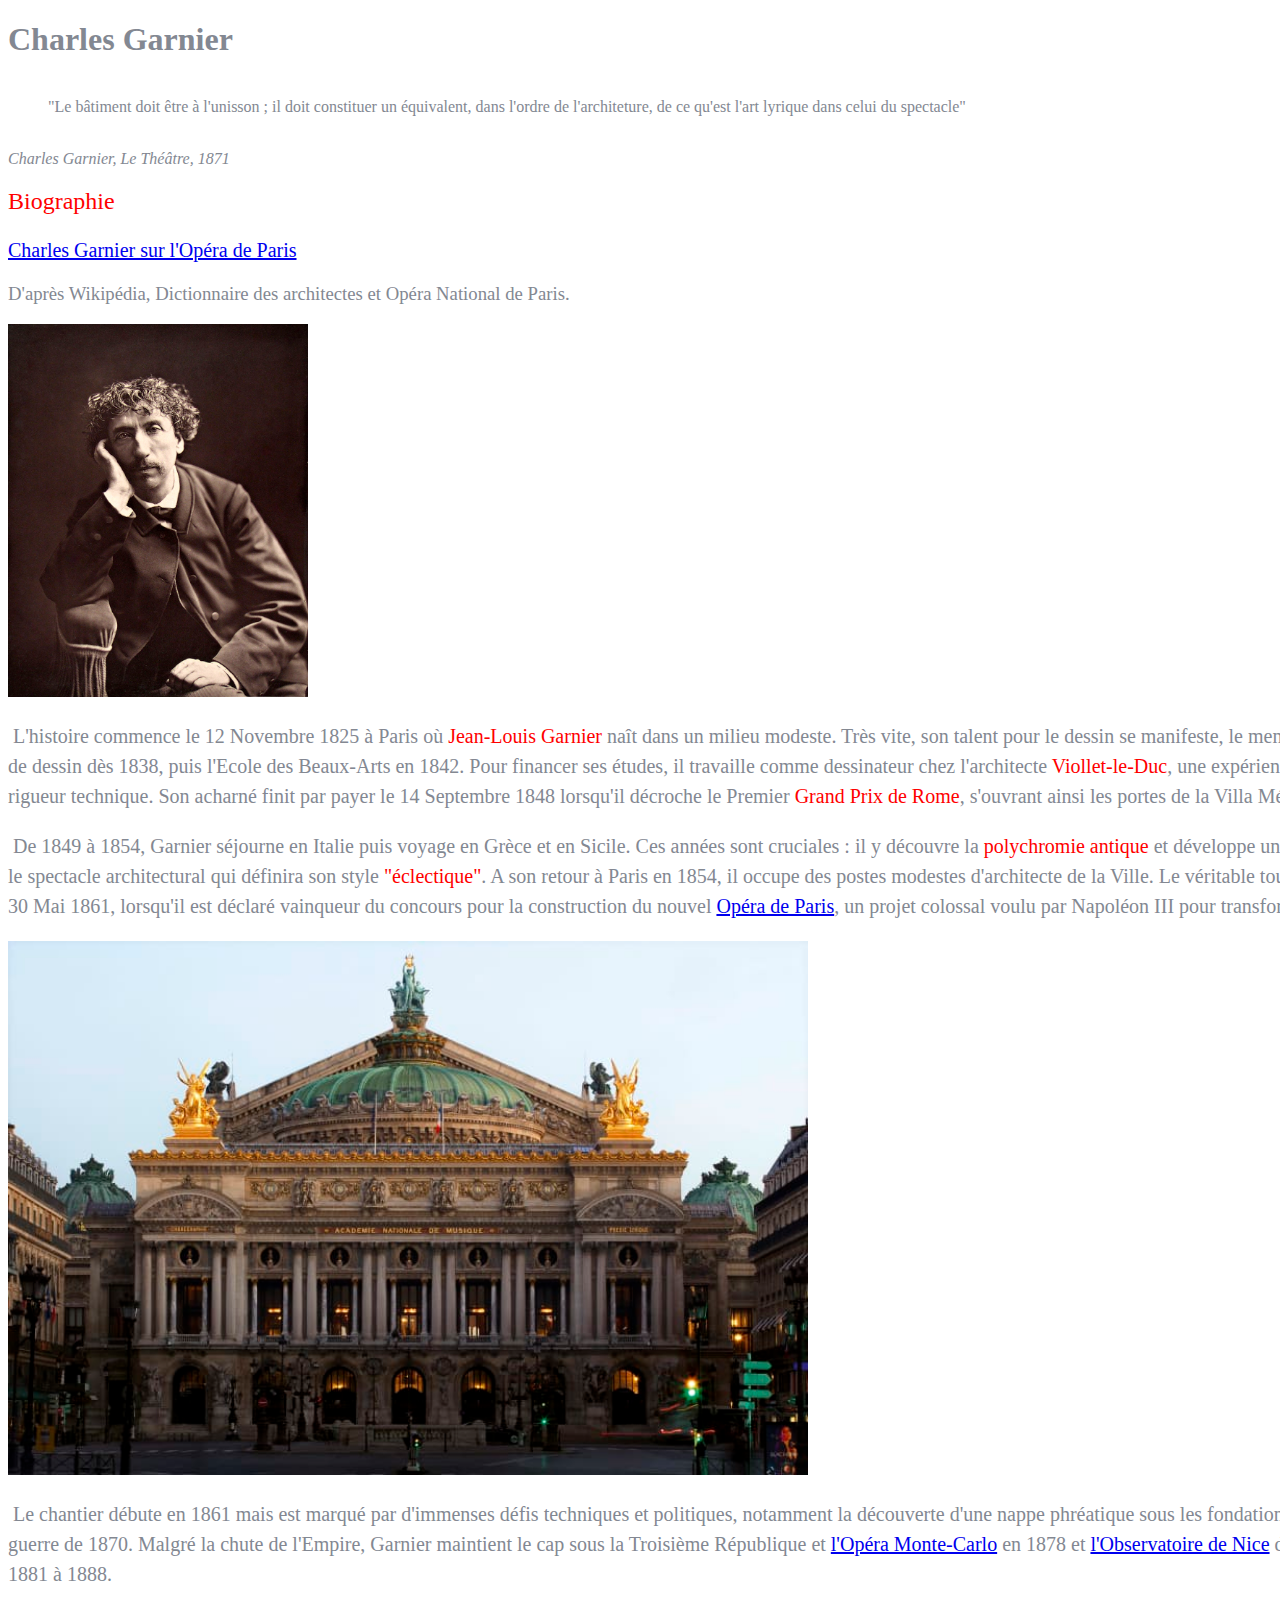
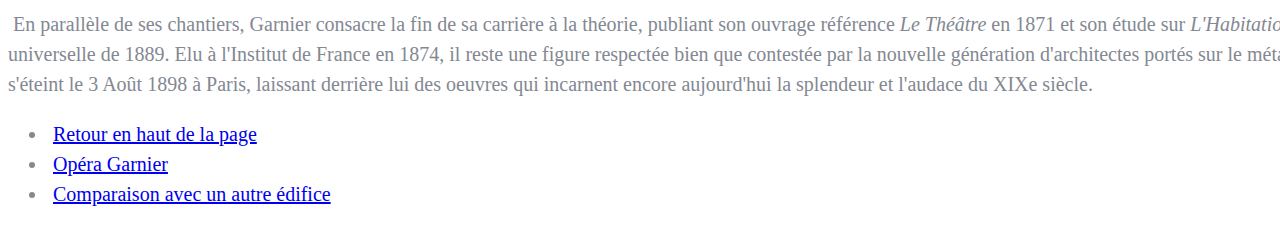
<file: index.html>
<!DOCTYPE html>
<html lang="fr">
<head>
<meta charset="utf-8">
<title>Le site non officiel de Charles Garnier</title>
<link rel="stylesheet" type="text/css" href="styles.css">
</head>

<body>

<h1> Charles Garnier </h1>

<blockquote id="un_identifiant">
<br> "Le bâtiment doit être à l'unisson ; il doit constituer un équivalent, dans l'ordre de l'architeture, de ce qu'est l'art lyrique dans celui du spectacle"
</blockquote>
<cite>
<br> Charles Garnier, Le Théâtre, 1871 <br>
</cite>

	<h2 id="special"> Biographie </h2>
	<a class="lien" href=https://www.operadeparis.fr/apropos/theatres-et-ateliers/charles-garnier-architecte>Charles Garnier sur l'Opéra de Paris</a>
	<h3> D'après Wikipédia, Dictionnaire des architectes et Opéra National de Paris. </h3>
	<img src="./images/garnier.jpg" alt="Charles Garnier (1825-1898)." class="garnier">
	
	<p> L'histoire commence le 12 Novembre 1825 à Paris où <span class="rouge">Jean-Louis Garnier</span> naît dans un milieu modeste. Très vite, son talent pour le dessin se
	manifeste, le menant à intérer l'Ecole Royale de dessin dès 1838, puis l'Ecole des Beaux-Arts en 1842. Pour financer ses études, il travaille comme dessinateur chez
	l'architecte <span class="rouge">Viollet-le-Duc</span>, une expérience formatrice qui forge sa rigueur technique. Son acharné finit par payer le 14 Septembre 1848
	lorsqu'il décroche le Premier <span class="rouge">Grand Prix de Rome</span>, s'ouvrant ainsi les portes de la Villa Médicis.
	</p>
	
	<p> De 1849 à 1854, Garnier séjourne en Italie puis voyage en Grèce et en Sicile. Ces années sont cruciales : il y découvre la <span class="rouge">polychromie antique</span>
	et développe une passion pour la couleur et le spectacle architectural qui définira son style <span class="rouge">"éclectique"</span>. A son retour à Paris en 1854,
	il occupe des postes modestes d'architecte de la Ville. Le véritable tournant de sa vie survient le 30 Mai 1861, lorsqu'il est déclaré vainqueur du concours pour la
	construction du nouvel <a href=https://www.operadeparis.fr/>Opéra de Paris</a>, un projet colossal voulu par Napoléon III pour transformer la capitale.
	</p>
	
	<img src="./images/opera-paris.jpg" alt="Opéra Garnier, 1861, Paris." class="opera-paris">
	
	<p> Le chantier débute en 1861 mais est marqué par d'immenses défis techniques et politiques, notamment la découverte d'une nappe phréatique sous les fondations et
	l'interruption due à la guerre de 1870. Malgré la chute de l'Empire, Garnier maintient le cap sous la Troisième République et
	<a href=https://www.opera.mc/>l'Opéra Monte-Carlo</a> en 1878 et <a href=https://www.oca.eu/fr/>l'Observatoire de Nice</a> dont les travaux s'étalent de 1881 à 1888.
	</p>
	
	<p> En parallèle de ses chantiers, Garnier consacre la fin de sa carrière à la théorie, publiant son ouvrage référence <span class="italic">Le Théâtre</span> en 1871
	et son étude sur <span class="italic">L'Habitation humaine</span> pour l'exposition universelle de 1889. Elu à l'Institut de France en 1874, il reste une figure respectée
	bien que contestée  par la nouvelle génération d'architectes portés sur le métal apparent. Charles Garnier s'éteint le 3 Août 1898 à Paris, laissant derrière lui
	des oeuvres qui incarnent encore aujourd'hui la splendeur et l'audace du XIXe siècle.
	</p>

<nav>
	<ul>
	<li class="lien"> <a href="#un_identifiant">Retour en haut de la page</a> </li>
	<li class="lien"> <a href="index2.html">Opéra Garnier</a> </li>
	<li class="lien"> <a href="index3.html">Comparaison avec un autre édifice</a> </li>
	</ul>
</nav>

</body>
</html>
</file>
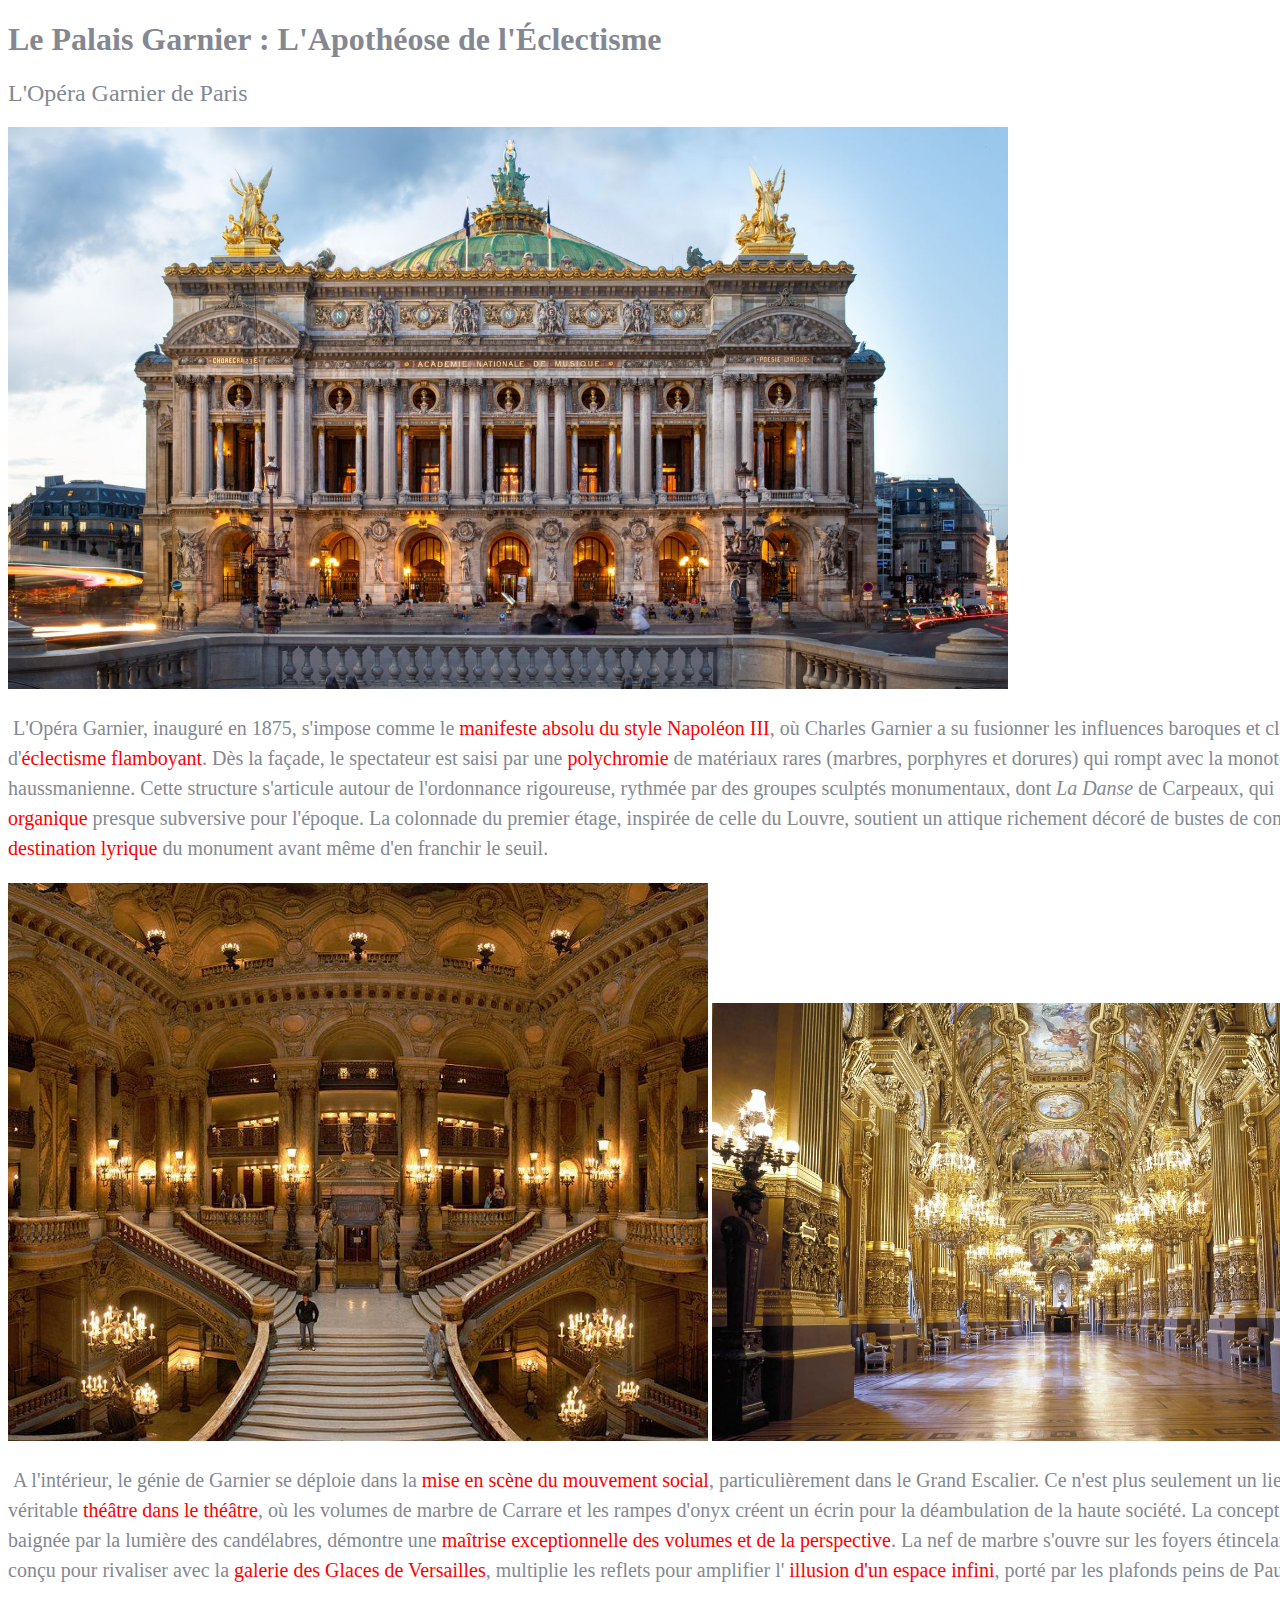
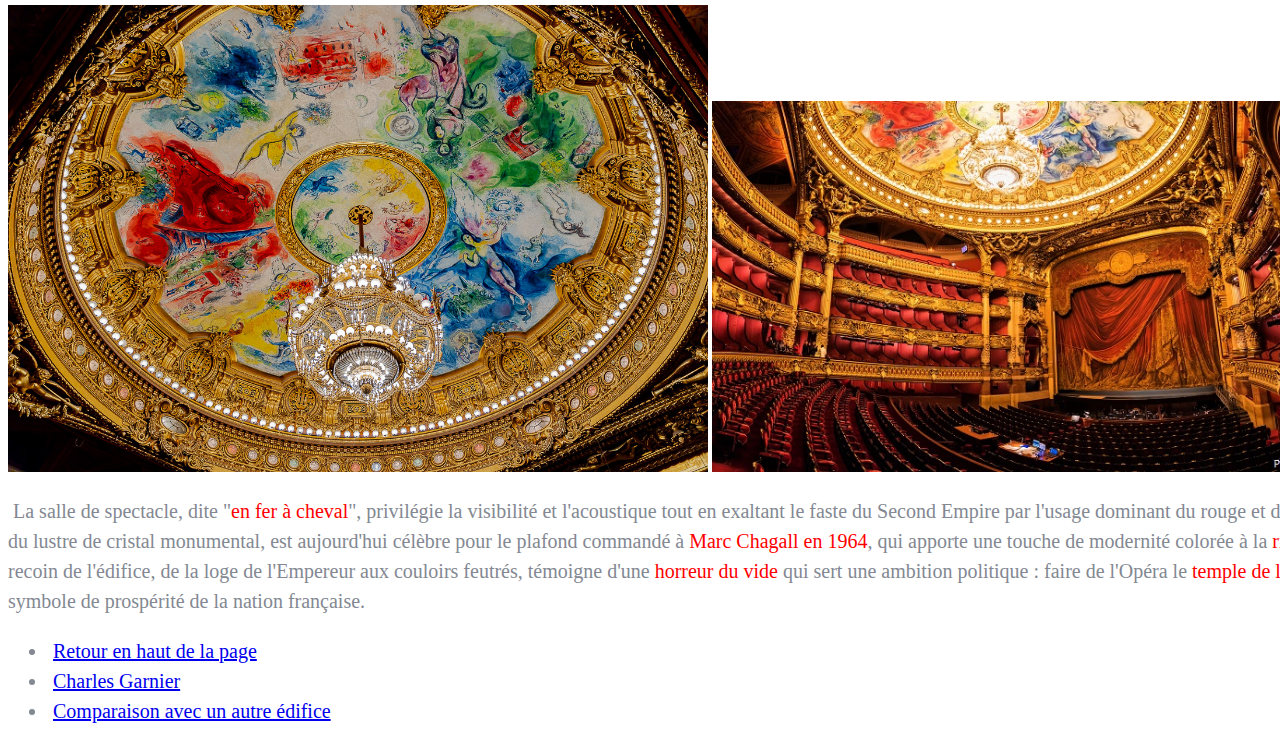
<file: index2.html>
<!DOCTYPE html>
<html lang="fr">
<head>
<meta charset="utf-8">
<title>Le Palais Garnier</title>
<link rel="stylesheet" type="text/css" href="styles.css">
</head>

<body>

<h1 id="un_identifiant2"> Le Palais Garnier : L'Apothéose de l'Éclectisme </h1>

	<h2> L'Opéra Garnier de Paris </h2>
	<img src="./images/facade.jpg" alt="Façade du bâtiment" class="facade">

	<p> L'Opéra Garnier, inauguré en 1875, s'impose comme le <span class="rouge">manifeste absolu du style Napoléon III</span>, où Charles Garnier a su fusionner les 
	influences baroques et classiques dans un élan d'<span class="rouge">éclectisme flamboyant</span>. Dès la façade, le spectateur est saisi par une <span class="rouge">
	polychromie</span> de matériaux rares (marbres, porphyres et dorures) qui rompt avec la monotonie de la pierre de taille haussmanienne. Cette structure s'articule
	autour de l'ordonnance rigoureuse, rythmée par des groupes sculptés monumentaux, dont <span class="italic">La Danse</span> de Carpeaux, qui exprime une <span class="rouge">
	vitalité organique</span> presque subversive pour l'époque. La colonnade du premier étage, inspirée de celle du Louvre, soutient un attique richement décoré de bustes
	de compositeurs, affirmant la <span class="rouge">destination lyrique</span> du monument avant même d'en franchir le seuil.
	</p>
	
	<img src="./images/escalier.jpg" alt="Grand Escalier" class="escalier">
	<img src="./images/foyer.jpg" alt="Grand Foyer" class="foyer">

	<p> A l'intérieur, le génie de Garnier se déploie dans la <span class="rouge">mise en scène du mouvement social</span>, particulièrement dans le Grand Escalier.
	Ce n'est plus seulement un lieu de passage mais un véritable <span class="rouge">théâtre dans le théâtre</span>, où les volumes de marbre de Carrare et les rampes
	d'onyx créent un écrin pour la déambulation de la haute société. La conception de la cage d'escalier, baignée par la lumière des candélabres, démontre une
	<span class="rouge">maîtrise exceptionnelle des volumes et de la perspective</span>. La nef de marbre s'ouvre sur les foyers étincelants, dont le <span class="rouge">
	Grand Foyer</span>, conçu pour rivaliser avec la <span class="rouge">galerie des Glaces de Versailles</span>, multiplie les reflets pour amplifier l'<span class="rouge">
	illusion d'un espace infini</span>, porté par les plafonds peins de Paul Baudry.
	</p>

	<img src="./images/plafond.jpg" alt="Plafond de l'Opéra" class="plafond">
	<img src="./images/spectacle.jpg" alt="Salle de spectacle" class="spectacle">
	
	<p> La salle de spectacle, dite "<span class="rouge">en fer à cheval</span>", privilégie la visibilité et l'acoustique tout en exaltant le faste du Second Empire par
	l'usage dominant du rouge et de l'or. Le dôme, surmonté du lustre de cristal monumental, est aujourd'hui célèbre pour le plafond commandé à <span class="rouge">
	Marc Chagall en 1964</span>, qui apporte une touche de modernité colorée à la <span class="rouge">rigueur académique</span>. Chaque recoin de l'édifice, de la loge de
	l'Empereur aux couloirs feutrés, témoigne d'une <span class="rouge">horreur du vide</span> qui sert une ambition politique : faire de l'Opéra le <span class="rouge">
	temple de la fête impériale</span> et le symbole de prospérité de la nation française.

<nav>
	<ul>
	<li class="lien"> <a href="#un_identifiant2">Retour en haut de la page</a> </li>
	<li class="lien"> <a href="index.html">Charles Garnier</a> </li>
	<li class="lien"> <a href="index3.html">Comparaison avec un autre édifice</a> </li>
	</ul>
</nav>

</body>
</html>
</file>
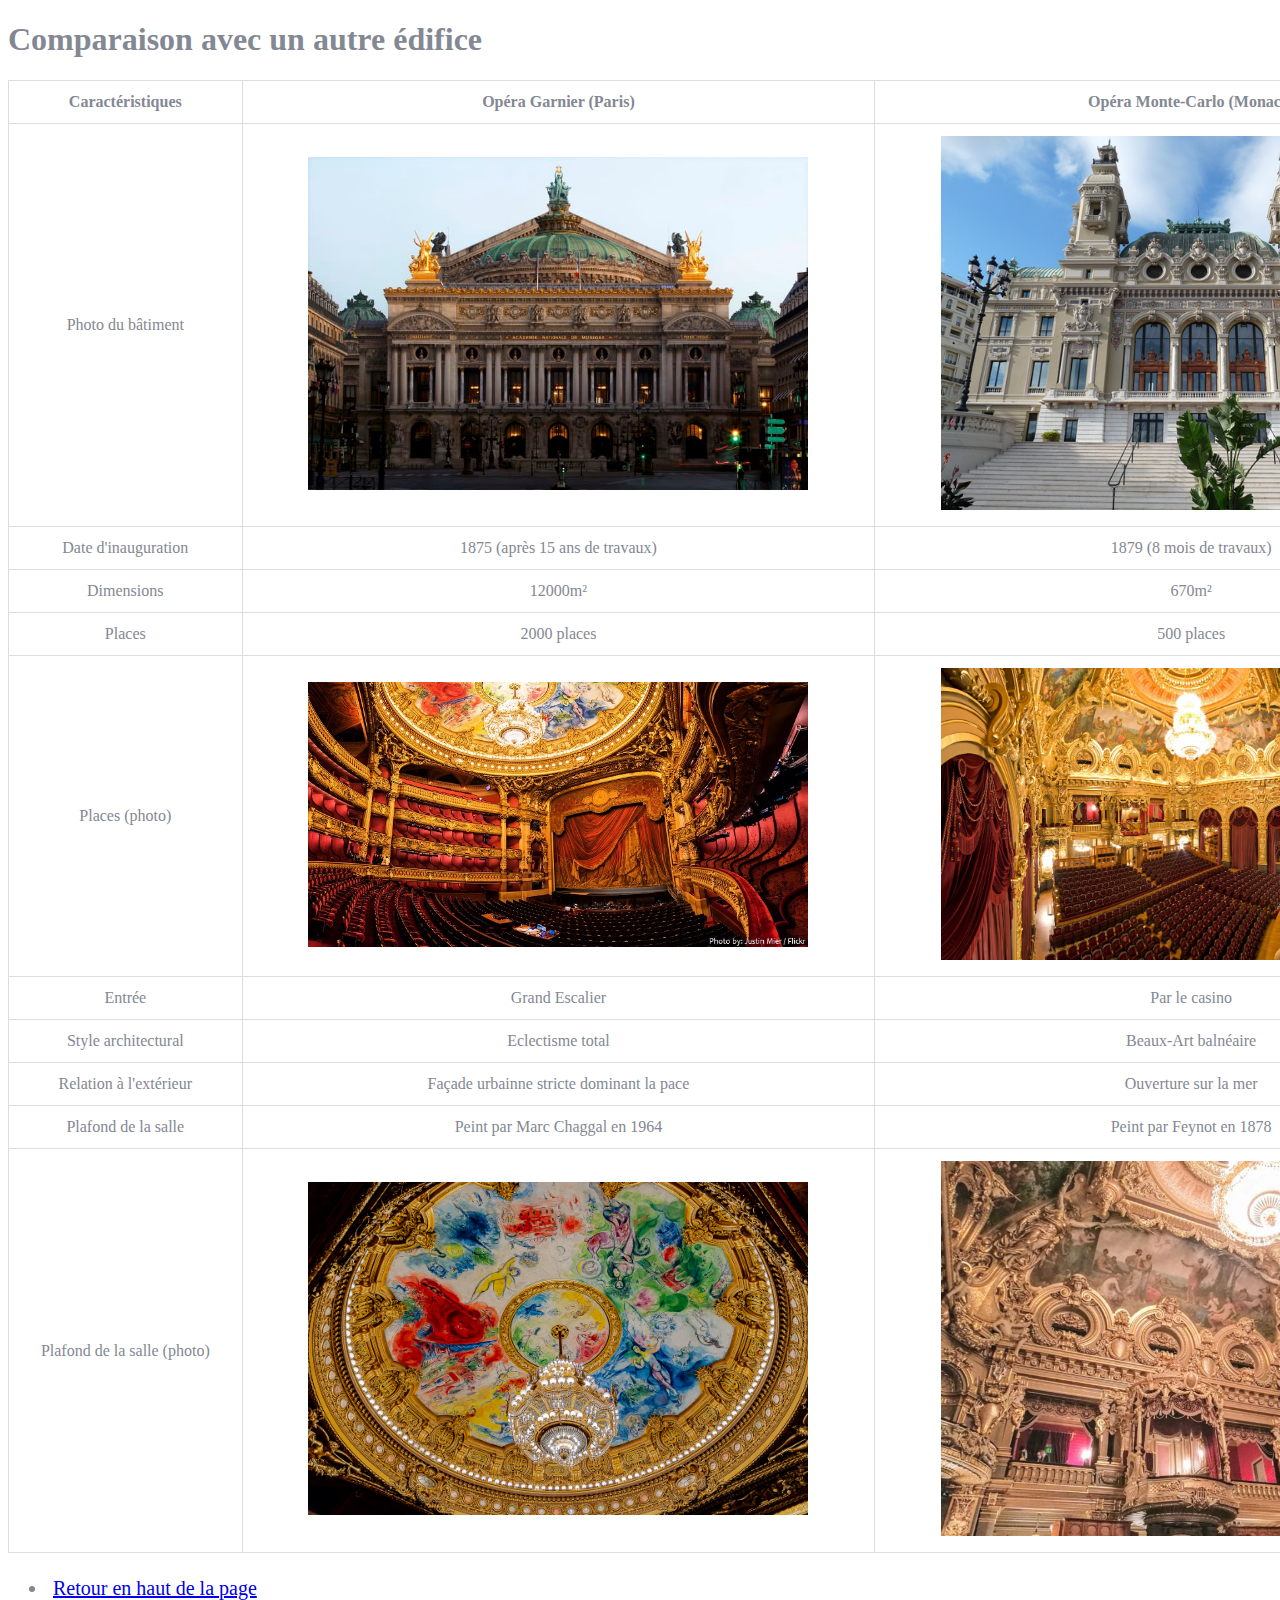
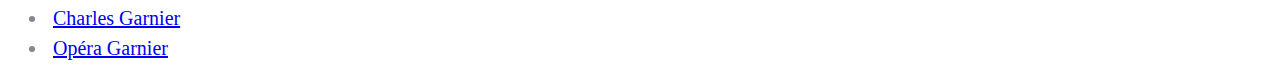
<file: index3.html>
<!DOCTYPE html>
<html lang="fr">
<head>
<meta charset="utf-8">
<title>Comparaison</title>
<link rel="stylesheet" type="text/css" href="styles.css">
</head>

<body>

<h1 id="un_identifiant3"> Comparaison avec un autre édifice </h1>

	<table>
		<tr>
			<th>Caractéristiques</th>
			<th>Opéra Garnier (Paris)</th>
			<th>Opéra Monte-Carlo (Monaco)</th>
		</tr>
		
		<tr>
			<td>Photo du bâtiment</td>
			<td><img src="./images/opera-paris.jpg" alt="Opéra de Paris" class="tableau"></td>
			<td><img src="./images/opera-monaco.jpg" alt="Opéra de Monte-Carlo" class="tableau"></td>
		</tr>
		<tr>
			<td>Date d'inauguration</td>
			<td>1875 (après 15 ans de travaux)</td>
			<td>1879 (8 mois de travaux)</td>
		</tr>
		<tr>
			<td>Dimensions</td>
			<td>12000m²</td>
			<td>670m²</td>
		</tr>
		<tr>
			<td>Places</td>
			<td>2000 places</td>
			<td>500 places</td>
		</tr>
		<tr>
			<td>Places (photo)</td>
			<td><img src="./images/spectacle.jpg" alt="Places Opéra de Paris" class="tableau"></td>
			<td><img src="./images/spectacle-monaco.jpg" alt="Places Opéra de Monte-Carlo" class="tableau"></td>
		</tr>
		<tr>
			<td>Entrée</td>
			<td>Grand Escalier</td>
			<td>Par le casino</td>
		</tr>
		<tr>
			<td>Style architectural</td>
			<td>Eclectisme total</td>
			<td>Beaux-Art balnéaire</td>
		</tr>
		<tr>
			<td>Relation à l'extérieur</td>
			<td>Façade urbainne stricte dominant la pace</td>
			<td>Ouverture sur la mer</td>
		</tr>
		<tr>
			<td>Plafond de la salle</td>
			<td>Peint par Marc Chaggal en 1964</td>
			<td>Peint par Feynot en 1878</td>
		</tr>
		<tr>
			<td>Plafond de la salle (photo)</td>
			<td><img src="./images/plafond.jpg" alt="Plafond Opéra de Paris" class="tableau"> </td>
			<td><img src="./images/plafond-monaco.jpg" alt="Plafond Opéra de Monte-Carlo" class="tableau"> </td>
		</tr>
	</table>
	
<nav>
	<ul>
	<li class="lien"> <a href="#un_identifiant3">Retour en haut de la page</a> </li>
	<li class="lien"> <a href="index.html">Charles Garnier</a> </li>
	<li class="lien"> <a href="index2.html">Opéra Garnier</a> </li>
	</ul>
</nav>

</body>
</html>
</file>
<file: styles.css>
body{
	width:1500px;
	color:#838892;
}
.garnier {
	width:300px;
}
.opera-paris {
	width:800px
}
.rouge {
	color:red
}
p{
	line-height:150%;
	text-indent:5px;
	font-size:20px;
	font-weight:normal;
}
h2 {
	font-weight:normal;
}
h3 {
	font-weight:normal;
}
.plafond {
	width:700px
}
.spectacle {
	width:700px
}
.escalier {
	width:700px
}
.foyer {
	width:700px
}
.facade {
	width:1000px
}
.italic {
	font-style:italic;
}
.lien {
	line-height:150%;
	text-indent:5px;
	font-size:20px;
	font-weight:normal;
}
#special {
	color:red;
}
table {
	width:100%;
	border-collapse:collapse;
	margin:20px 0;
}
th, td {
	border:1px solid #ddd;
	padding:12px;
	text-align:center;
}
.tableau {
	width:500px
}
</file>
